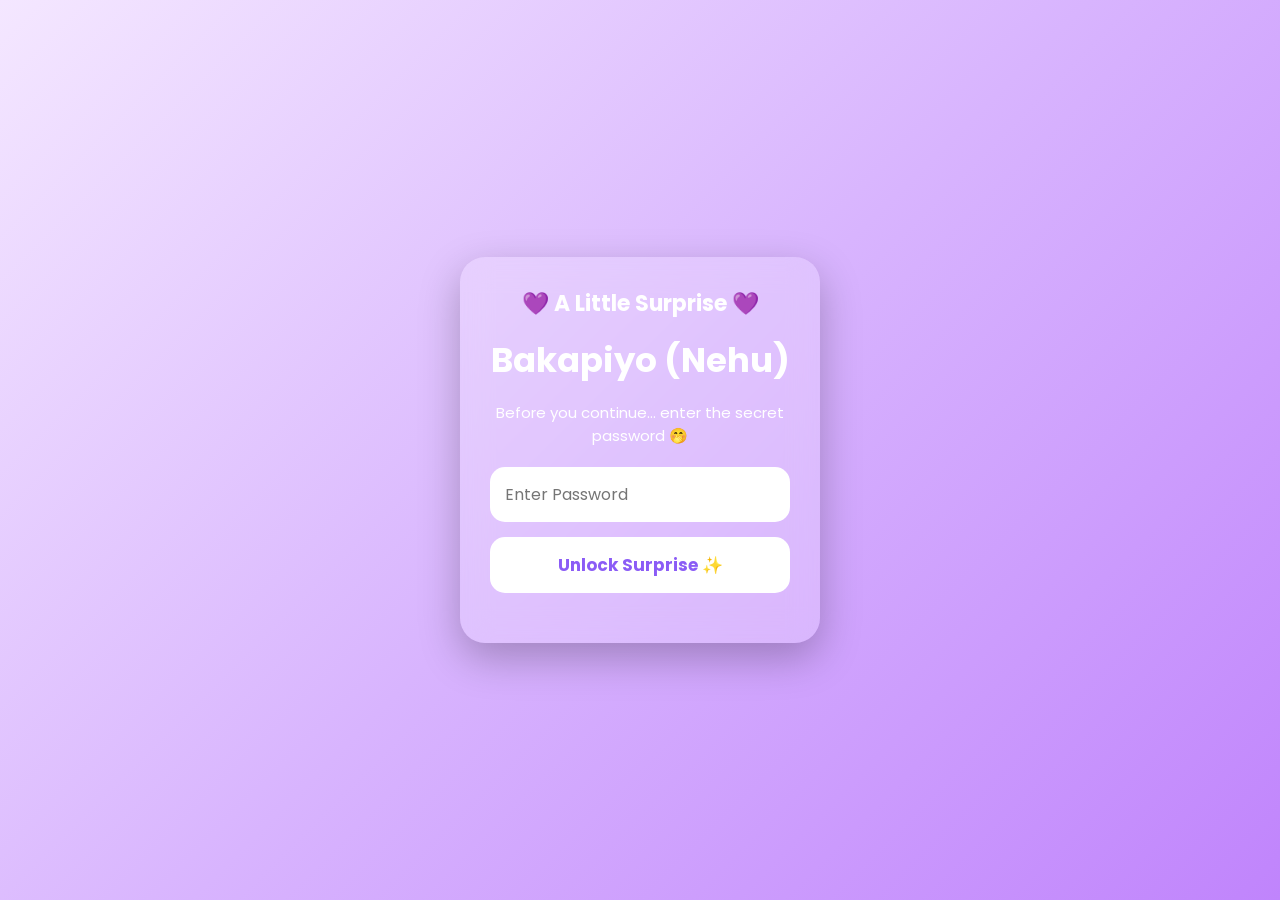
<file: index.html>
<!DOCTYPE html>
<html lang="en">
<head>
<meta charset="UTF-8">
<meta name="viewport" content="width=device-width, initial-scale=1.0">
<title>Bakapiyo 💜</title>

<link rel="stylesheet" href="style (1).css">

<link href="https://fonts.googleapis.com/css2?family=Poppins:wght@300;400;600;700&display=swap" rel="stylesheet">
</head>

<body>

<div class="container">

<h3>💜 A Little Surprise 💜</h3>

<h1>Bakapiyo (Nehu)</h1>

<p>
Before you continue...
enter the secret password 🤭
</p>

<input type="password" id="password" placeholder="Enter Password">

<button onclick="checkPassword()">
Unlock Surprise ✨
</button>

<p id="wrong"></p>

</div>

<script src="script.js"></script>

</body>
</html>
</file>
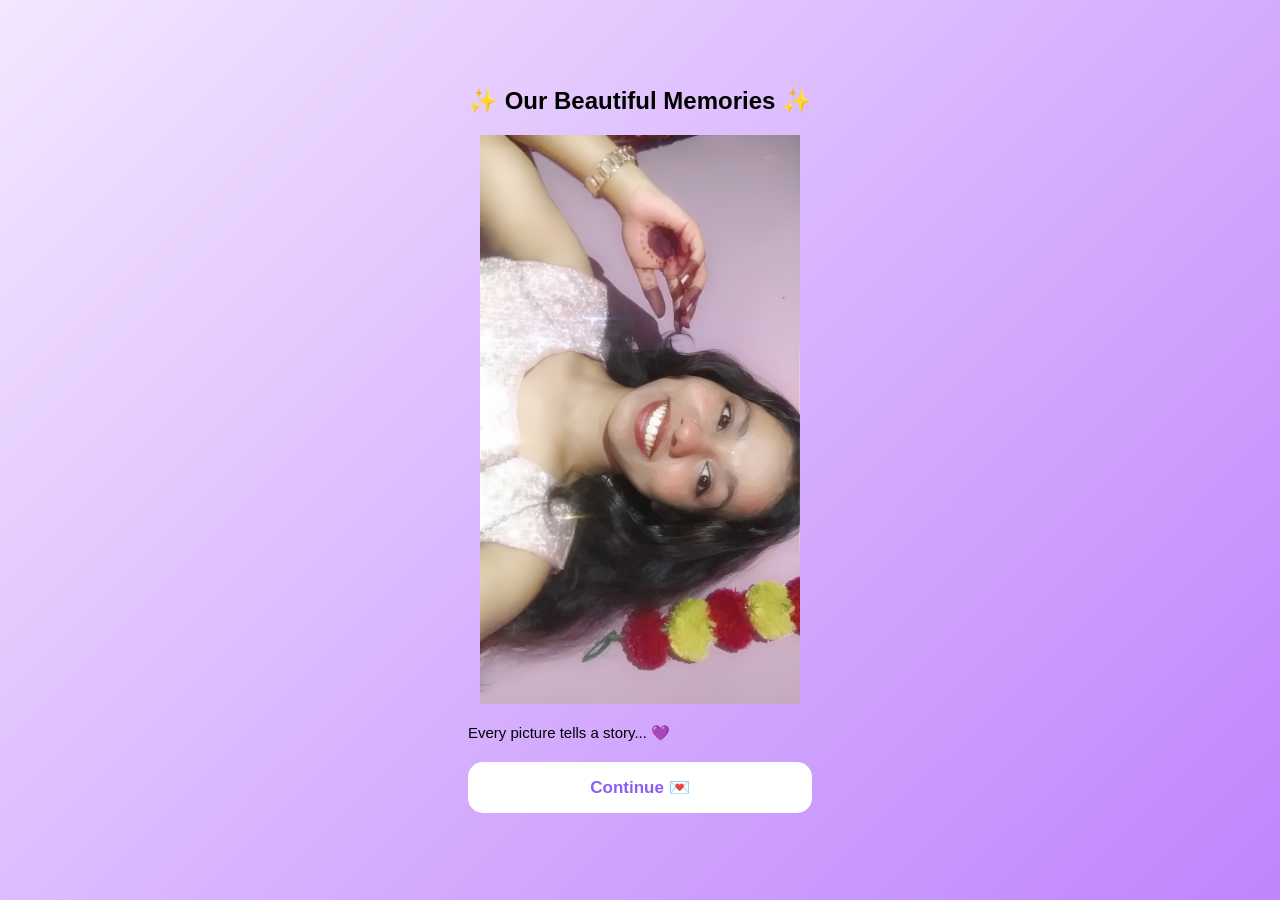
<file: gallery.html>
<!DOCTYPE html>
<html lang="en">
<head>
<meta charset="UTF-8">
<meta name="viewport" content="width=device-width, initial-scale=1.0">
<title>Our Memories 💜</title>
<link rel="stylesheet" href="style (1).css">
</head>

<body>

<div class="gallery">

<h2>✨ Our Beautiful Memories ✨</h2>

<img id="slider" src="IMAGE/IMAGE/IMG-20241101-WA0016.jpg">

<p>Every picture tells a story... 💜</p>

<button onclick="nextPage()">Continue 💌</button>

</div>

<script>
const photos = [
  "IMAGE/IMAGE/IMG-20241101-WA0016.jpg",
  "IMAGE/IMAGE/IMG-20231022-WA0064.jpg",
  "IMAGE/IMAGE/IMG-20231126-WA0023.jpg",
  "IMAGE/IMAGE/IMG-20231126-WA0031.jpg",
  "IMAGE/IMAGE/IMG-20240715-WA0020.jpg",
  "IMAGE/IMAGE/IMG-20240715-WA0051.jpg",
  "IMAGE/IMAGE/IMG-20240719-WA0048.jpg",
  "IMAGE/IMAGE/IMG-20240719-WA0057.jpg",
  "IMAGE/IMAGE/IMG-20240719-WA0058.jpg"
];

let i = 0;

setInterval(() => {
  i = (i + 1) % photos.length;
  document.getElementById("slider").src = photos[i];
}, 2500);

function nextPage() {
  window.location.href = "letter.html";
}
</script>

</body>
</html>
</file>
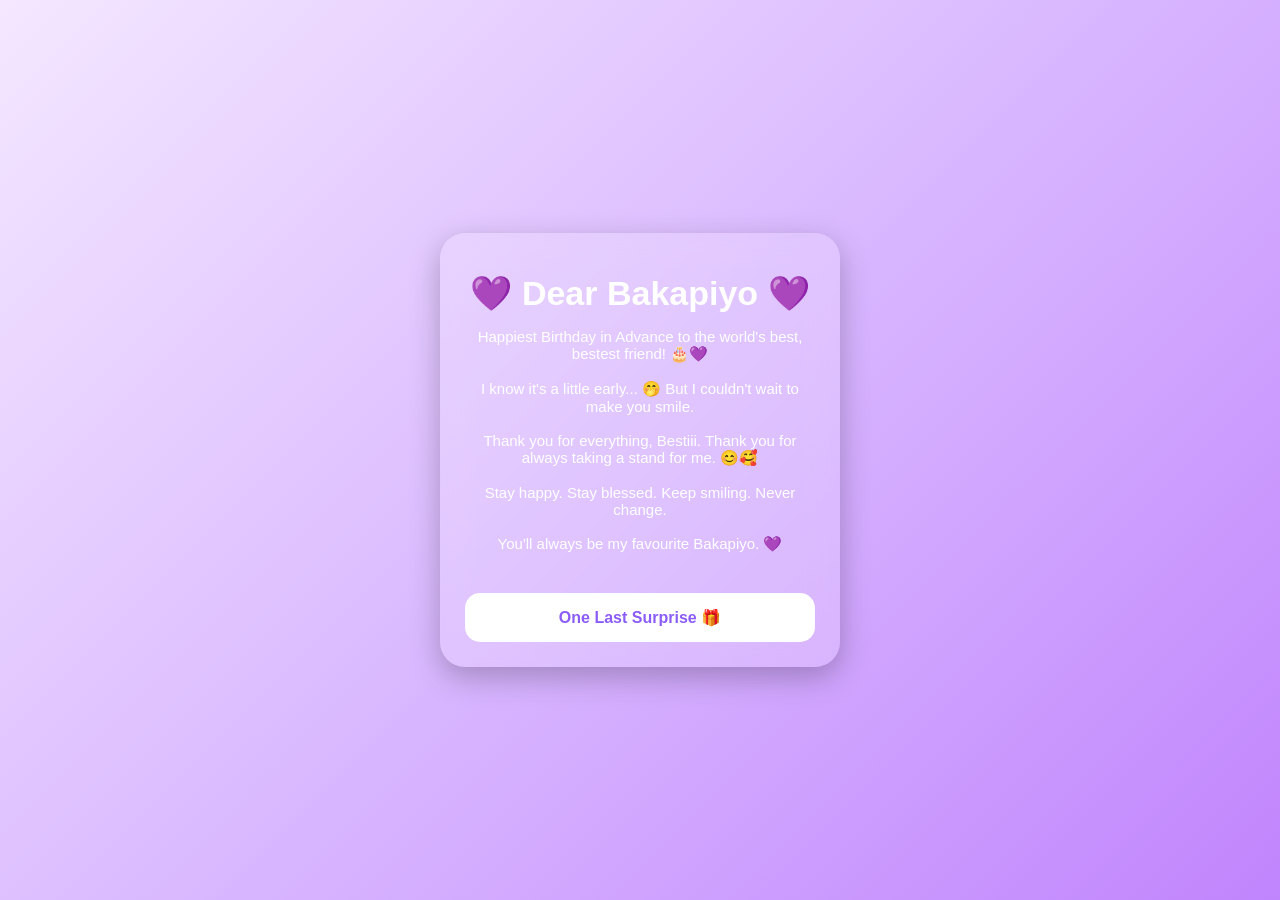
<file: Letter.html>
<!DOCTYPE html>
<html lang="en">
<head>
<meta charset="UTF-8">
<meta name="viewport" content="width=device-width, initial-scale=1.0">
<title>For My Bakapiyo 💜</title>

<link rel="stylesheet" href="style (1).css">

<style>
body{
display:flex;
justify-content:center;
align-items:center;
min-height:100vh;
background:linear-gradient(135deg,#f4e7ff,#d9b8ff,#c084fc);
padding:20px;
}

.letter{
background:rgba(255,255,255,.18);
backdrop-filter:blur(15px);
padding:25px;
border-radius:25px;
color:white;
max-width:400px;
text-align:center;
box-shadow:0 10px 30px rgba(0,0,0,.25);
}

h1{
margin-bottom:15px;
}

button{
margin-top:20px;
padding:15px;
width:100%;
border:none;
border-radius:15px;
background:white;
color:#8b5cf6;
font-weight:bold;
font-size:16px;
}
</style>

</head>

<body>

<div class="letter">

<h1>💜 Dear Bakapiyo 💜</h1>

<p>

Happiest Birthday in Advance to the world's best, bestest friend! 🎂💜

<br><br>

I know it's a little early... 🤭

But I couldn't wait to make you smile.

<br><br>

Thank you for everything, Bestiii.

Thank you for always taking a stand for me. 😊🥰

<br><br>

Stay happy.

Stay blessed.

Keep smiling.

Never change.

<br><br>

You'll always be my favourite Bakapiyo. 💜

</p>

<button onclick="location.href='final.html'">
One Last Surprise 🎁
</button>

</div>

</body>
</html>
</file>
<file: style (1).css>
*{
margin:0;
padding:0;
box-sizing:border-box;
font-family:'Poppins',sans-serif;
}

body{
height:100vh;
display:flex;
justify-content:center;
align-items:center;
background:linear-gradient(135deg,#f4e7ff,#d8b4fe,#c084fc);
overflow:hidden;
}

.container{
width:90%;
max-width:360px;
background: rgba(255, 255, 255, 0.2);
backdrop-filter:blur(15px);
padding:30px;
border-radius:25px;
text-align:center;
box-shadow: 0 15px 40px rgba(0, 0, 0, 0.25);
color:white;
animation:fade 1s ease;
}

h1{
font-size:34px;
margin:15px 0;
}

h3{
font-size:22px;
margin-bottom:10px;
}

p{
font-size:15px;
margin-bottom:20px;
}

input{
width:100%;
padding:15px;
border:none;
outline:none;
border-radius:15px;
margin-bottom:15px;
font-size:16px;
}

button{
width:100%;
padding:15px;
border:none;
border-radius:15px;
background:white;
color:#8b5cf6;
font-size:17px;
font-weight:bold;
cursor:pointer;
}

button:active{
transform:scale(.97);
}

#wrong{
margin-top:15px;
color:#ffe0e0;
}

@keyframes fade{
from{
opacity:0;
transform:translateY(40px);
}
to{
opacity:1;
transform:translateY(0);
}
}img{
    width: 100%;
    max-width: 320px;
    height: auto;
    display: block;
    margin: 20px auto;
    object-fit: contain;
}
</file>
